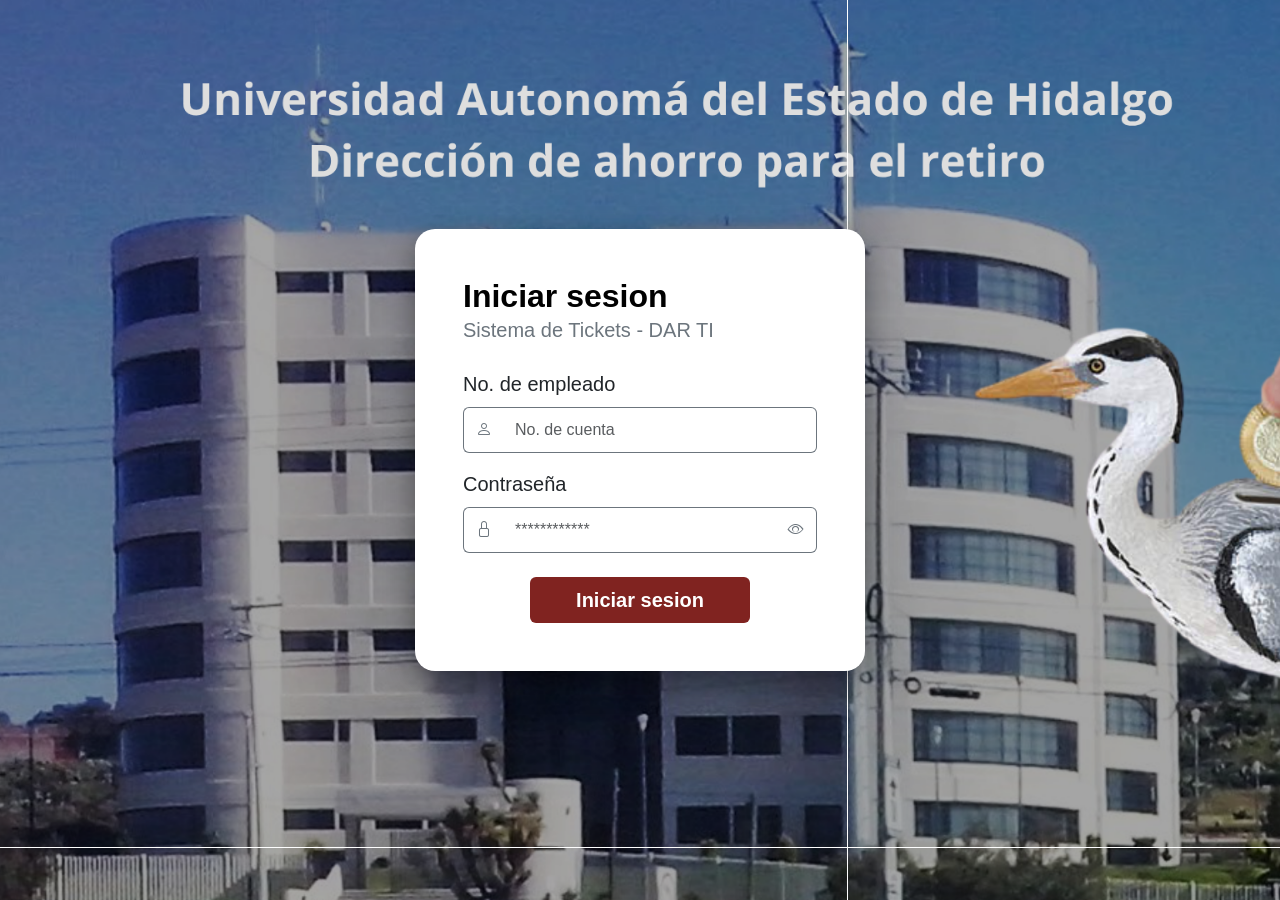
<file: index.html>
<!DOCTYPE html>
<html lang="es">

<head>
    <meta charset="UTF-8">
    <meta name="viewport" content="width=device-width, initial-scale=1.0">
    <title>Sistema de Tickets - DAR TI</title>
    <link href="https://cdn.jsdelivr.net/npm/bootstrap@5.3.0/dist/css/bootstrap.min.css" rel="stylesheet">
    <link rel="stylesheet" href="https://cdn.jsdelivr.net/npm/bootstrap-icons@1.10.0/font/bootstrap-icons.css">
    
    <style>
        html, body {
            height: 100%;
            margin: 0;
            padding: 0;
            font-family: 'Segoe UI', Tahoma, Geneva, Verdana, sans-serif;
            overflow: hidden;
        }

        .bg-image {
            position: fixed;
            top: 0;
            left: 0;
            width: 100vw;
            height: 100vh;
            object-fit: cover;
            z-index: 1;
        }

        .login-overlay {
            position: relative;
            z-index: 2;
        }

        .card-login {
            border-radius: 20px !important;
            max-width: 450px;
            width: 100%;
            background: #ffffff;
            box-shadow: 0 10px 30px rgba(0, 0, 0, 0.4) !important;
        }

        .custom-input-group .form-control,
        .custom-input-group .input-group-text,
        .custom-input-group .btn {
            border-color: #6c757d;
            padding-top: 10px;
            padding-bottom: 10px;
        }

        .custom-input-group .form-control:focus {
            box-shadow: none;
            border-color: #495057;
        }

        .btn-custom-red {
            background-color: #802320 !important;
            color: #ffffff !important;
            border: none !important;
            border-radius: 6px;
            max-width: 220px;
            margin: 15px auto 0 auto;
            display: block;
            transition: background-color 0.2s ease-in-out;
        }

        .btn-custom-red:hover {
            background-color: #631b18 !important;
            color: #ffffff !important;
        }
    </style>
</head>

<body>
    <img src="assets/img/dar.png" alt="Fondo" class="bg-image">

    <div class="container d-flex flex-column align-items-center justify-content-center min-vh-100 login-overlay">
        
        <div class="card card-login shadow-lg border-0">
            <div class="card-body p-4 p-md-5">
                
                <h2 class="card-title text-black fw-bold mb-0">Iniciar sesion</h2>
                <p class="text-secondary fs-5 mb-4">
                    Sistema de Tickets - DAR TI</p>
                    
                <form id="loginForm">
                    <div class="mb-3">
                        <label class="form-label text-dark fs-5 fw-normal">No. de empleado</label>
                        <div class="input-group custom-input-group">
                            <span class="input-group-text bg-white border-end-0">
                                <i class="bi bi-person text-secondary"></i>
                            </span>
                            <input type="text" id="noEmpleado" class="form-control border-start-0" placeholder="No. de cuenta" required>
                        </div>
                    </div>

                    <div class="mb-4">
                        <label class="form-label text-dark fs-5 fw-normal">Contraseña</label>
                        <div class="input-group custom-input-group">
                            <span class="input-group-text bg-white border-end-0">
                                <i class="bi bi-lock text-secondary"></i>
                            </span>
                            <input type="password" id="password" class="form-control border-start-0 border-end-0" placeholder="************" required>
                            <button class="btn btn-outline-secondary border-start-0 bg-white" type="button" id="togglePassword">
                                <i class="bi bi-eye text-secondary" id="eyeIcon"></i>
                            </button>
                        </div>
                    </div>

                    <button type="submit" class="btn btn-custom-red w-100 py-2 fw-bold fs-5" id="btnLogin">
                        Iniciar sesion
                    </button>
                </form>

                <div id="loginError" class="alert alert-danger mt-3 d-none"></div>
            </div>
        </div>

    </div>

    <script>
        const togglePassword = document.getElementById('togglePassword');
        const passwordInput = document.getElementById('password');
        const eyeIcon = document.getElementById('eyeIcon');

        togglePassword.addEventListener('click', function() {
            const type = passwordInput.getAttribute('type') === 'password' ? 'text' : 'password';
            passwordInput.setAttribute('type', type);
            eyeIcon.classList.toggle('bi-eye');
            eyeIcon.classList.toggle('bi-eye-slash');
        });

        document.getElementById('loginForm').addEventListener('submit', async function(e) {
            e.preventDefault(); 

            const noEmpleado = document.getElementById('noEmpleado').value;
            const password = document.getElementById('password').value;
            const errorDiv = document.getElementById('loginError');
            const btnLogin = document.getElementById('btnLogin');

            errorDiv.classList.add('d-none');
            btnLogin.disabled = true;
            btnLogin.textContent = 'Iniciando...';

            try {
                const response = await fetch('login.php', {
                    method: 'POST',
                    headers: {
                        'Content-Type': 'application/json'
                    },
                    body: JSON.stringify({
                        noEmpleado: noEmpleado,
                        password: password
                    })
                });

                const result = await response.json();

                if (result.success) {

                    window.location.href = 'dashboard.html'; 
                } else {
                    errorDiv.textContent = result.message;
                    errorDiv.classList.remove('d-none');
                }
            } catch (error) {
                console.error('Error:', error);
                errorDiv.textContent = 'Error de conexión con el servidor. Revisa que XAMPP esté encendido.';
                errorDiv.classList.remove('d-none');
            } finally {
                btnLogin.disabled = false;
                btnLogin.textContent = 'Iniciar sesion';
            }
        });
    </script>
        <script src="js/auth.js"></script>
</body>

</html>
</file>
<file: css/style.css>
html, body {
    height: 100%;
    margin: 0;
    padding: 0;
    font-family: 'Segoe UI', Tahoma, Geneva, Verdana, sans-serif;
    overflow-x: hidden;
}

.bg-image {
    position: fixed;
    top: 0;
    left: 0;
    width: 100vw;
    height: 100vh;
    object-fit: cover;
    z-index: -1;
}

.card-login {
    border-radius: 20px !important;
    max-width: 480px;
    width: 100%;
    background: #ffffff;
    box-shadow: 0 10px 30px rgba(0, 0, 0, 0.3) !important;
}

.custom-input-group .form-control,
.custom-input-group .input-group-text,
.custom-input-group .btn {
    border-color: #6c757d;
    padding-top: 10px;
    padding-bottom: 10px;
}

.custom-input-group .form-control:focus {
    box-shadow: none;
    border-color: #495057;
}

.btn-custom-red {
    background-color: #802320 !important;
    color: #ffffff !important;
    border: none !important;
    border-radius: 6px;
    max-width: 220px;
    margin: 15px auto 0 auto;
    display: block;
    transition: background-color 0.2s ease-in-out;
}

.btn-custom-red:hover {
    background-color: #631b18 !important;
    color: #ffffff !important;
}

/* Adaptabilidad móvil */
@media (max-width: 576px) {
    .card-login {
        margin: 0 15px;
    }
}
</file>
